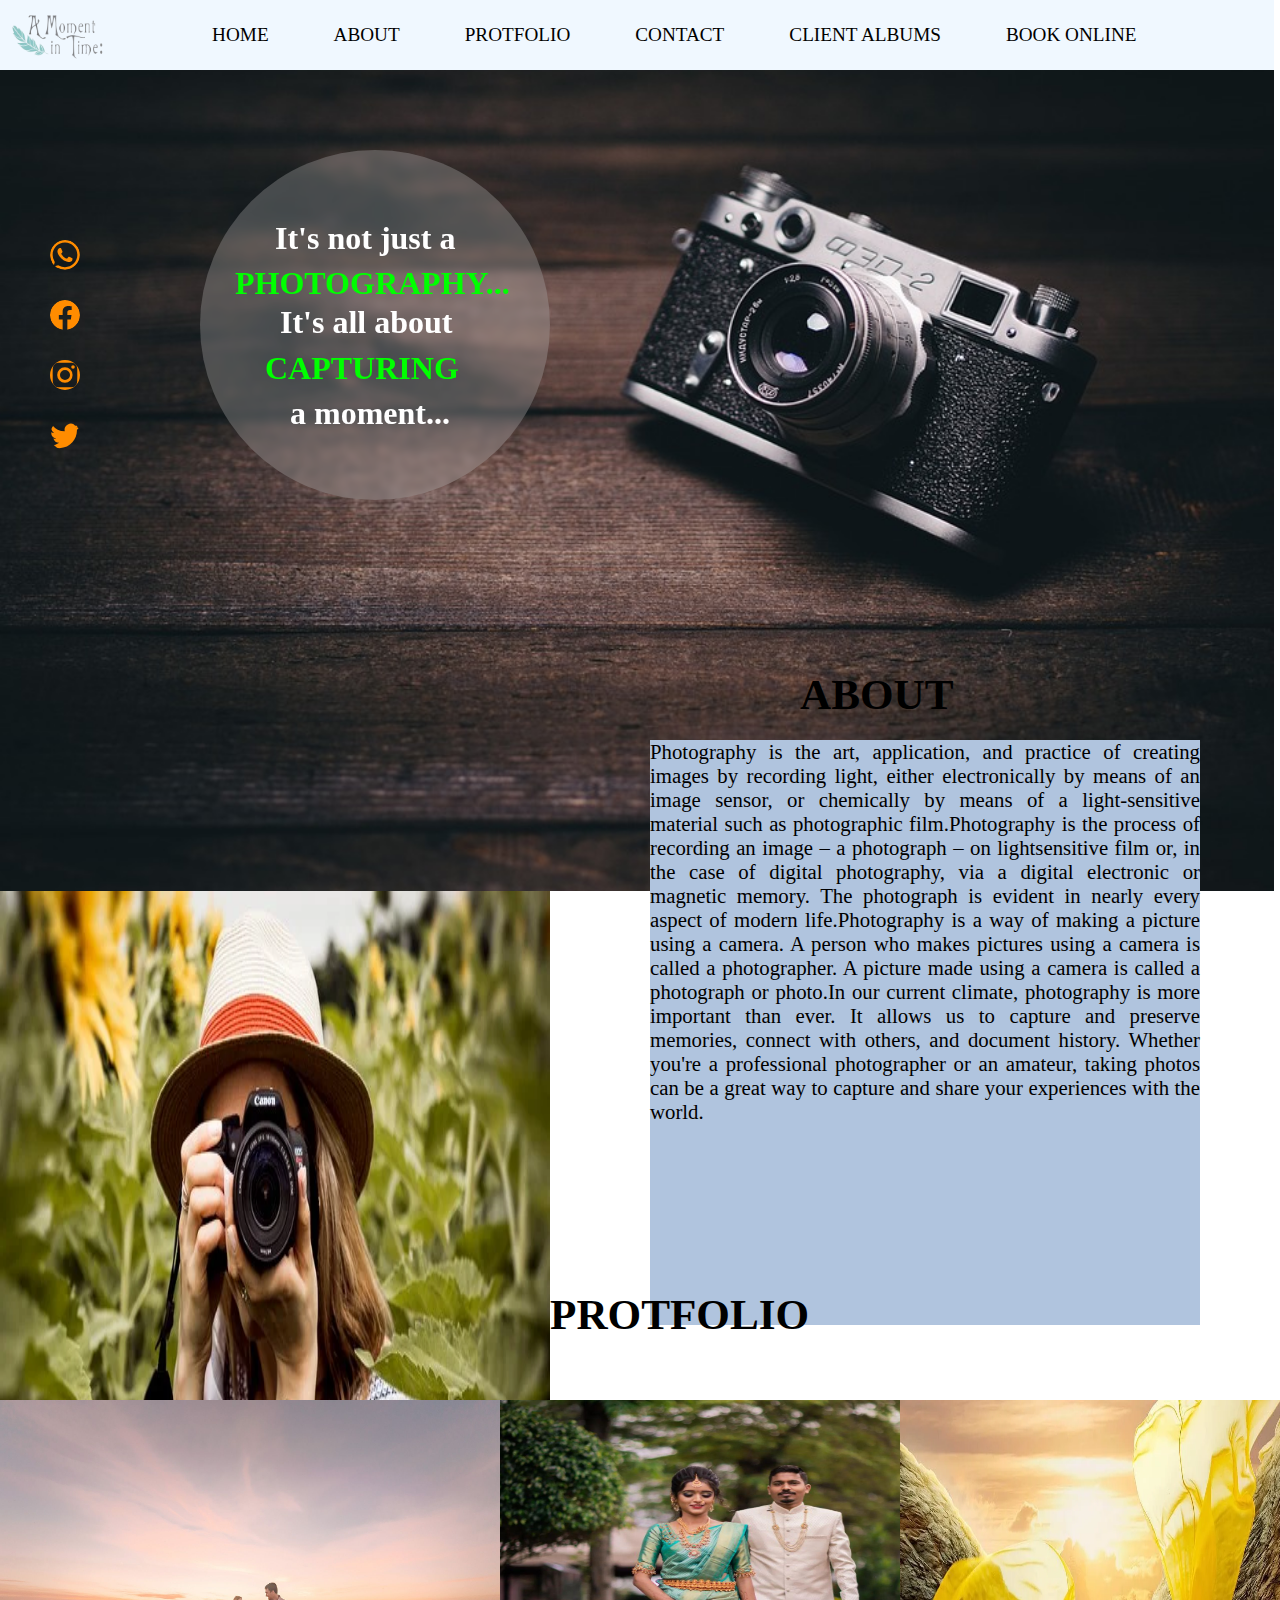
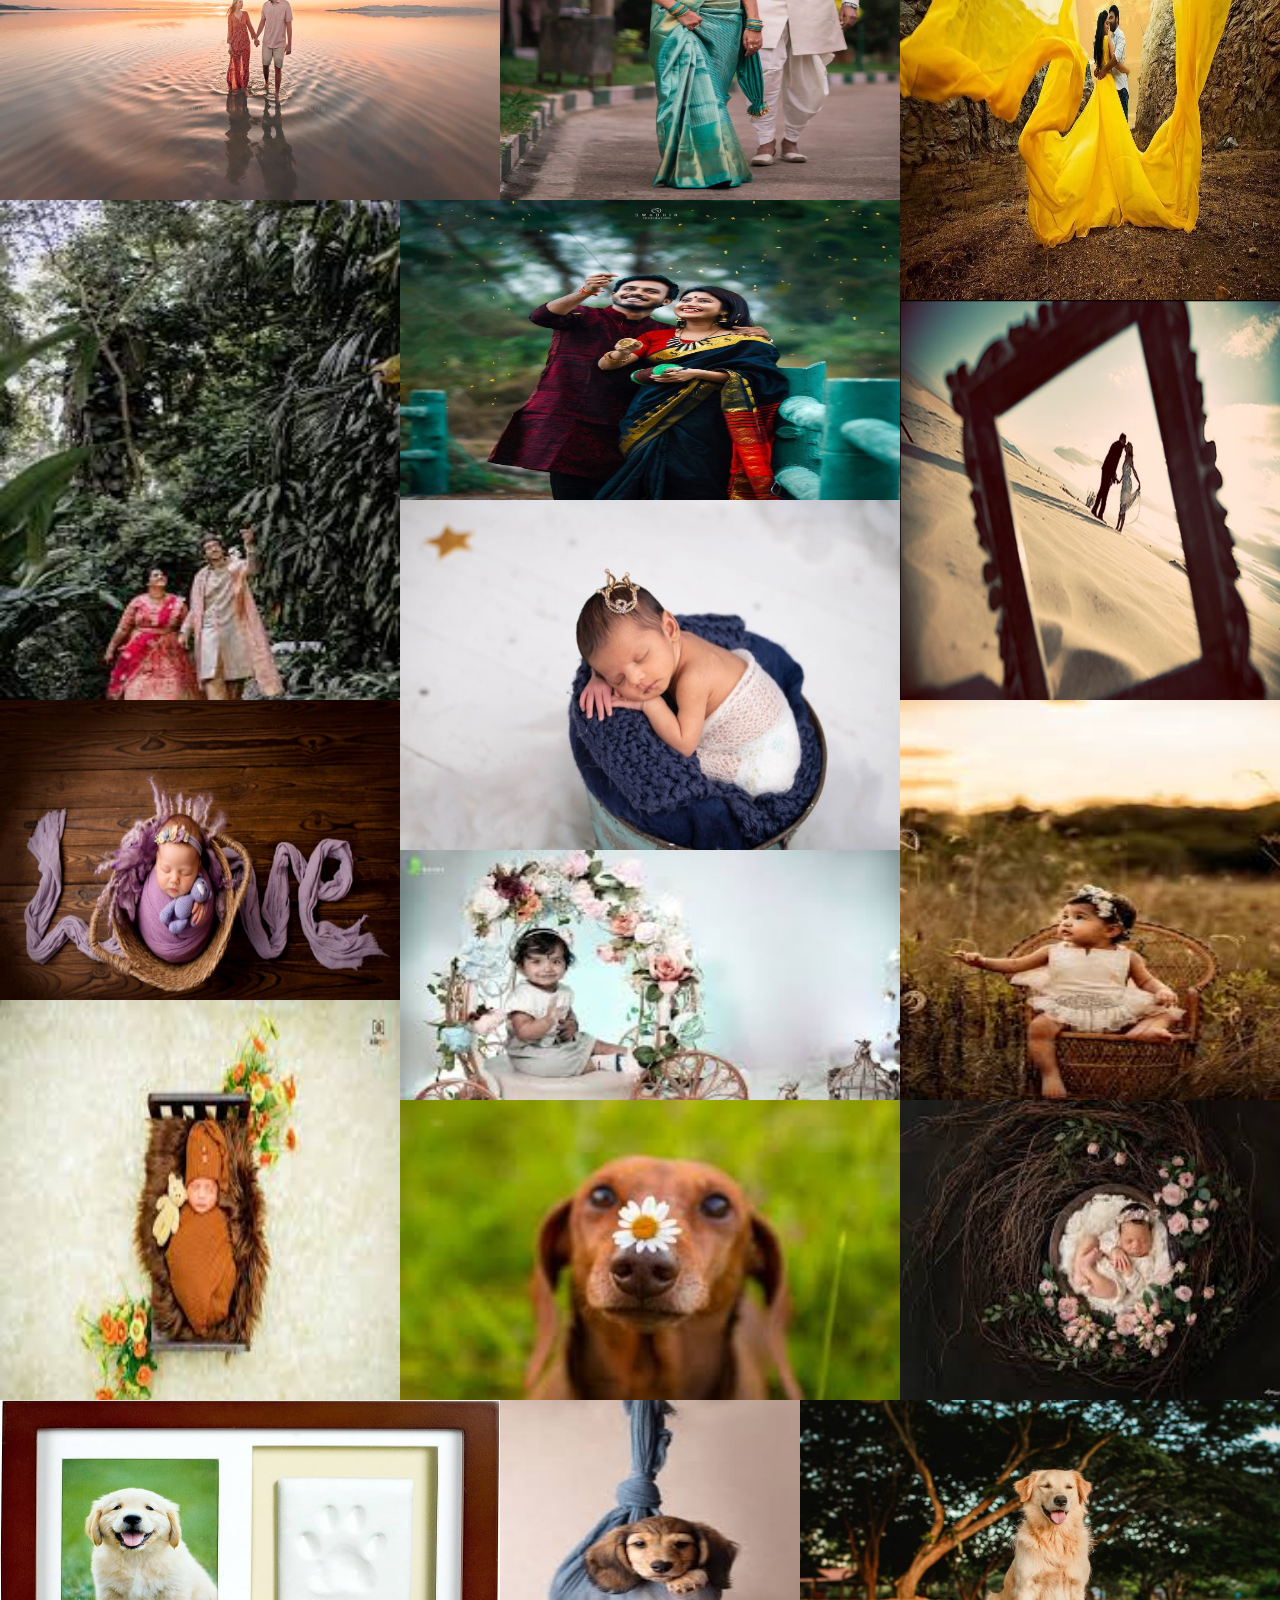
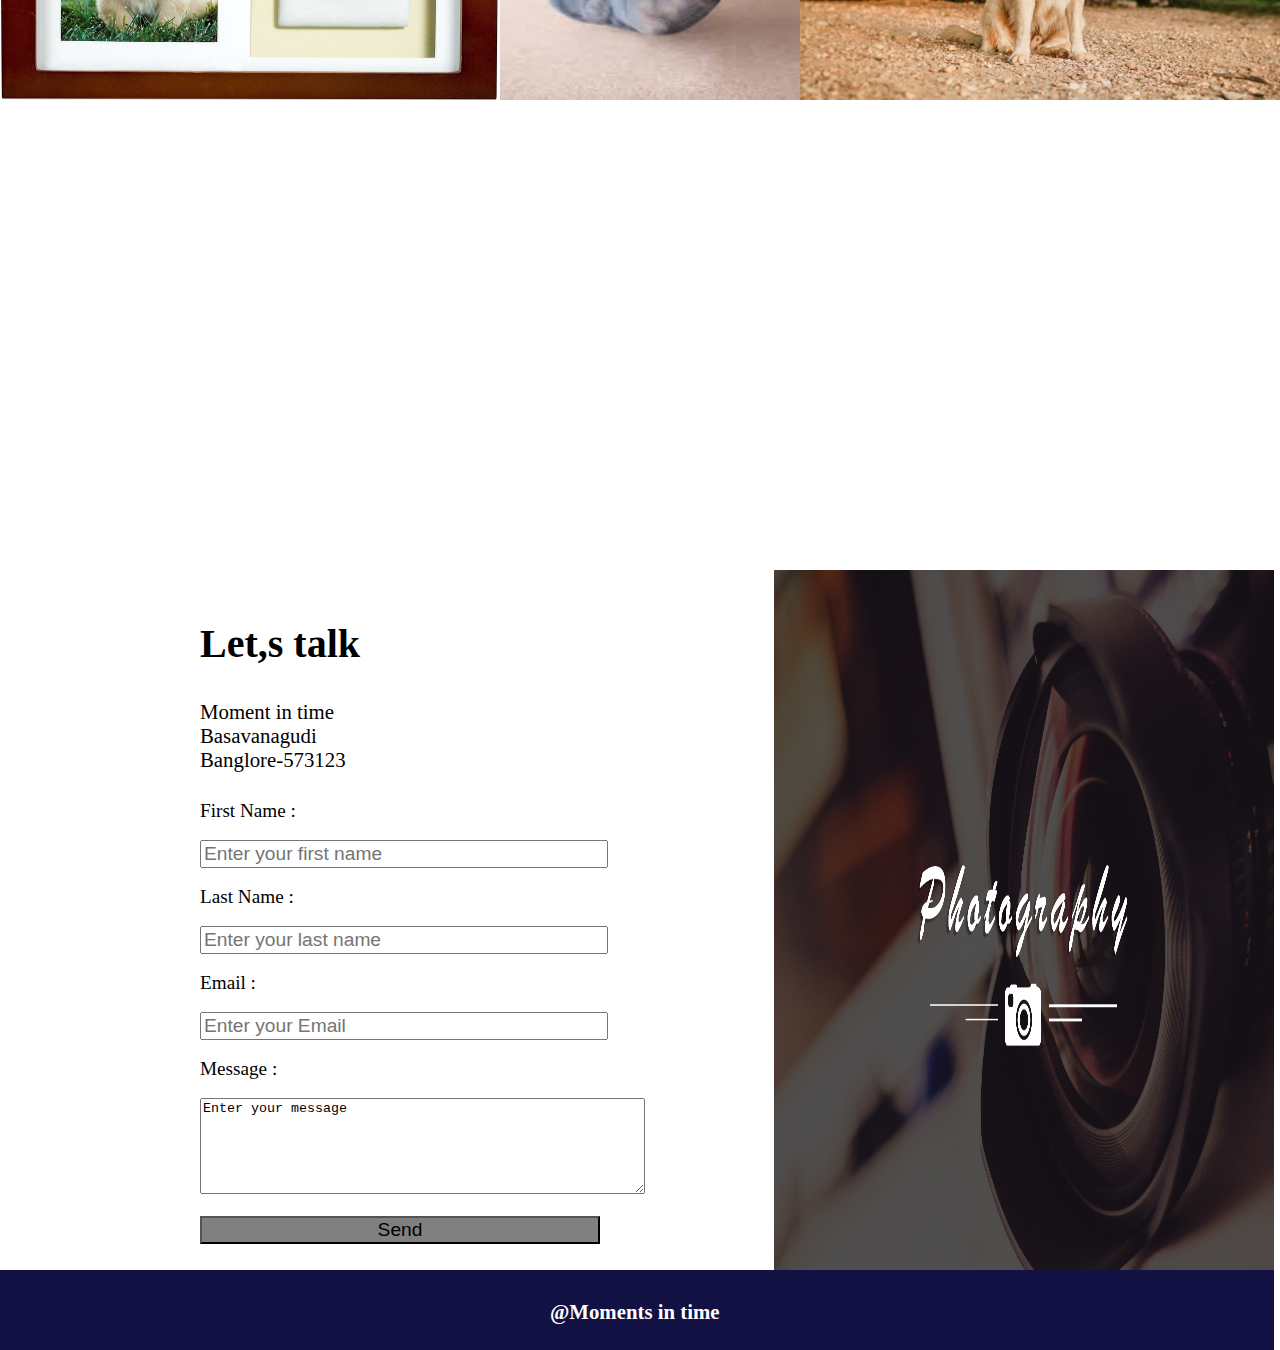
<file: index.html>
<!DOCTYPE html>
<html lang="en">
<head>
    <link rel="stylesheet" href="index.css">
    <meta charset="UTF-8">
    <meta name="viewport" content="width=device-width, initial-scale=1.0">
    <title>Photography Document</title>
</head>
<body >
    <div class="main">
        <div class="nav">
            <img src="logo-removebg-preview (1).png" alt="" class="logo">
            
            <a href="#">HOME</a>
            <a href="#about">ABOUT</a>
            <a href="#port">PROTFOLIO</a>
            <a href="#contact">CONTACT</a>
            <a href="client.html">CLIENT ALBUMS</a>
            <a href="book.html">BOOK ONLINE</a>
        </div>
        <!-- <video src="video.mp4" autoplay muted loop class="vi" style="height: 100vh; width: 1600px;"></video> -->
        <div class="icn">
        <svg xmlns="http://www.w3.org/2000/svg" width="30" height="30" fill="currentColor" class="bi2" viewBox="0 0 16 16">
            <path d="M16 8.049c0-4.446-3.582-8.05-8-8.05C3.58 0-.002 3.603-.002 8.05c0 4.017 2.926 7.347 6.75 7.951v-5.625h-2.03V8.05H6.75V6.275c0-2.017 1.195-3.131 3.022-3.131.876 0 1.791.157 1.791.157v1.98h-1.009c-.993 0-1.303.621-1.303 1.258v1.51h2.218l-.354 2.326H9.25V16c3.824-.604 6.75-3.934 6.75-7.951"/>
          </svg>
        <svg xmlns="http://www.w3.org/2000/svg" width="30" height="30" fill="currentColor" class="bi1" viewBox="0 0 16 16">
          <path d="M13.601 2.326A7.85 7.85 0 0 0 7.994 0C3.627 0 .068 3.558.064 7.926c0 1.399.366 2.76 1.057 3.965L0 16l4.204-1.102a7.9 7.9 0 0 0 3.79.965h.004c4.368 0 7.926-3.558 7.93-7.93A7.9 7.9 0 0 0 13.6 2.326zM7.994 14.521a6.6 6.6 0 0 1-3.356-.92l-.24-.144-2.494.654.666-2.433-.156-.251a6.56 6.56 0 0 1-1.007-3.505c0-3.626 2.957-6.584 6.591-6.584a6.56 6.56 0 0 1 4.66 1.931 6.56 6.56 0 0 1 1.928 4.66c-.004 3.639-2.961 6.592-6.592 6.592m3.615-4.934c-.197-.099-1.17-.578-1.353-.646-.182-.065-.315-.099-.445.099-.133.197-.513.646-.627.775-.114.133-.232.148-.43.05-.197-.1-.836-.308-1.592-.985-.59-.525-.985-1.175-1.103-1.372-.114-.198-.011-.304.088-.403.087-.088.197-.232.296-.346.1-.114.133-.198.198-.33.065-.134.034-.248-.015-.347-.05-.099-.445-1.076-.612-1.47-.16-.389-.323-.335-.445-.34-.114-.007-.247-.007-.38-.007a.73.73 0 0 0-.529.247c-.182.198-.691.677-.691 1.654s.71 1.916.81 2.049c.098.133 1.394 2.132 3.383 2.992.47.205.84.326 1.129.418.475.152.904.129 1.246.08.38-.058 1.171-.48 1.338-.943.164-.464.164-.86.114-.943-.049-.084-.182-.133-.38-.232"/>
        </svg>
        <svg xmlns="http://www.w3.org/2000/svg" width="30" height="30" fill="currentColor" class="bi3" viewBox="0 0 16 16">
          <path d="M8 0C5.829 0 5.556.01 4.703.048 3.85.088 3.269.222 2.76.42a3.9 3.9 0 0 0-1.417.923A3.9 3.9 0 0 0 .42 2.76C.222 3.268.087 3.85.048 4.7.01 5.555 0 5.827 0 8.001c0 2.172.01 2.444.048 3.297.04.852.174 1.433.372 1.942.205.526.478.972.923 1.417.444.445.89.719 1.416.923.51.198 1.09.333 1.942.372C5.555 15.99 5.827 16 8 16s2.444-.01 3.298-.048c.851-.04 1.434-.174 1.943-.372a3.9 3.9 0 0 0 1.416-.923c.445-.445.718-.891.923-1.417.197-.509.332-1.09.372-1.942C15.99 10.445 16 10.173 16 8s-.01-2.445-.048-3.299c-.04-.851-.175-1.433-.372-1.941a3.9 3.9 0 0 0-.923-1.417A3.9 3.9 0 0 0 13.24.42c-.51-.198-1.092-.333-1.943-.372C10.443.01 10.172 0 7.998 0zm-.717 1.442h.718c2.136 0 2.389.007 3.232.046.78.035 1.204.166 1.486.275.373.145.64.319.92.599s.453.546.598.92c.11.281.24.705.275 1.485.039.843.047 1.096.047 3.231s-.008 2.389-.047 3.232c-.035.78-.166 1.203-.275 1.485a2.5 2.5 0 0 1-.599.919c-.28.28-.546.453-.92.598-.28.11-.704.24-1.485.276-.843.038-1.096.047-3.232.047s-2.39-.009-3.233-.047c-.78-.036-1.203-.166-1.485-.276a2.5 2.5 0 0 1-.92-.598 2.5 2.5 0 0 1-.6-.92c-.109-.281-.24-.705-.275-1.485-.038-.843-.046-1.096-.046-3.233s.008-2.388.046-3.231c.036-.78.166-1.204.276-1.486.145-.373.319-.64.599-.92s.546-.453.92-.598c.282-.11.705-.24 1.485-.276.738-.034 1.024-.044 2.515-.045zm4.988 1.328a.96.96 0 1 0 0 1.92.96.96 0 0 0 0-1.92m-4.27 1.122a4.109 4.109 0 1 0 0 8.217 4.109 4.109 0 0 0 0-8.217m0 1.441a2.667 2.667 0 1 1 0 5.334 2.667 2.667 0 0 1 0-5.334"/>
        </svg>
        <svg xmlns="http://www.w3.org/2000/svg" width="30" height="30" fill="currentColor" class="bi6" viewBox="0 0 16 16">
            <path d="M5.026 15c6.038 0 9.341-5.003 9.341-9.334q.002-.211-.006-.422A6.7 6.7 0 0 0 16 3.542a6.7 6.7 0 0 1-1.889.518 3.3 3.3 0 0 0 1.447-1.817 6.5 6.5 0 0 1-2.087.793A3.286 3.286 0 0 0 7.875 6.03a9.32 9.32 0 0 1-6.767-3.429 3.29 3.29 0 0 0 1.018 4.382A3.3 3.3 0 0 1 .64 6.575v.045a3.29 3.29 0 0 0 2.632 3.218 3.2 3.2 0 0 1-.865.115 3 3 0 0 1-.614-.057 3.28 3.28 0 0 0 3.067 2.277A6.6 6.6 0 0 1 .78 13.58a6 6 0 0 1-.78-.045A9.34 9.34 0 0 0 5.026 15"/>
          </svg>
          </div>
          <div class="circle">
        <h1 class="h1">It's not just a <br></h1>
            <h1 class="pho">PHOTOGRAPHY... </h1>  <br><h1 class="h2">It's all about</h1> <br><h1 class="pho1">CAPTURING </h1><br><h1 class="h3">a moment...
        </h1>
        </div>
    </div>
    <div class="main2" id="about">
        <h1 class="ab">ABOUT</h1>
        <p class="info">Photography is the art, application, and practice of creating images by recording light, either electronically by means of an image sensor, or chemically by means of a light-sensitive material such as photographic film.Photography is the process of recording an image – a photograph – on lightsensitive film or, in the case of digital photography, via a digital electronic or magnetic memory. The photograph is evident in nearly every aspect of modern life.Photography is a way of making a picture using a camera. A person who makes pictures using a camera is called a photographer. A picture made using a camera is called a photograph or photo.In our current climate, photography is more important than ever. It allows us to capture and preserve memories, connect with others, and document history. Whether you're a professional photographer or an amateur, taking photos can be a great way to capture and share your experiences with the world.
        </p>
        <img src="ab.webp" alt="" class="about">
    </div>

    <div class="prot" id="port">
        <h1 class="image">PROTFOLIO</h1>
        <div class="img">
        <img src="i1.jpg" alt="" class="i1">
         <img src="i2.jpeg" alt="" class="i2">
        <img src="i3.webp" alt="" class="i3">
        <img src="i4.jpg" alt="" class="i4">
        <img src="i5.jpg" alt="" class="i5">
        <img src="i6.jpg" alt="" class="i6">
        <img src="i7.jpg" alt="" class="i7">
        <img src="i8.jpg" alt="" class="i8">
        <img src="i9.jpg" alt="" class="i9">
        <img src="i10.jpg" alt="" class="i10">
        <img src="i11.jpg" alt="" class="i11">
        <img src="i12.jpg" alt="" class="i12">
        <img src="i13.jpg" alt="" class="i13">
        <img src="i14.jpg" alt="" class="i14"> 
        <img src="i15.jpg" alt="" class="i15">
        <img src="i16.jpg" alt="" class="i16">
        </div> 
    </div>
    <div class="background">
       
    </div>
    <div class="contact" id="contact">
        <h1 class="txt">
            "Capturing the moments <br>of today that will wow  <br>your heart tomorrow"
        </h1>
        <img src="last.jpeg" alt="" class="last">

        <h1 class="talk">Let,s talk</h1>
        <p class="address">Moment in time <br>Basavanagudi <br> Banglore-573123</p>
        <form action="" class="form">
            <label for="">First Name :</label> <br><br>
            <input type="text" placeholder="Enter your first name"> <br><br>
            <label for="">Last Name :</label> <br><br>
            <input type="text" placeholder="Enter your last name"><br><br>
            <label for="">Email :</label> <br><br>
            <input type="text" placeholder="Enter your Email"><br><br>
            <label for="">Message :</label> <br><br>
           <textarea name="Enter your message" id="" cols="53" rows="6">Enter your message</textarea><br><br>
           <input type="submit" value="Send" class="send">
        </form>
    </div>
    <div class="latnav">
        <h1 class="ll">@Moments in time</h1>
    </div>
</body>
</html>
</file>
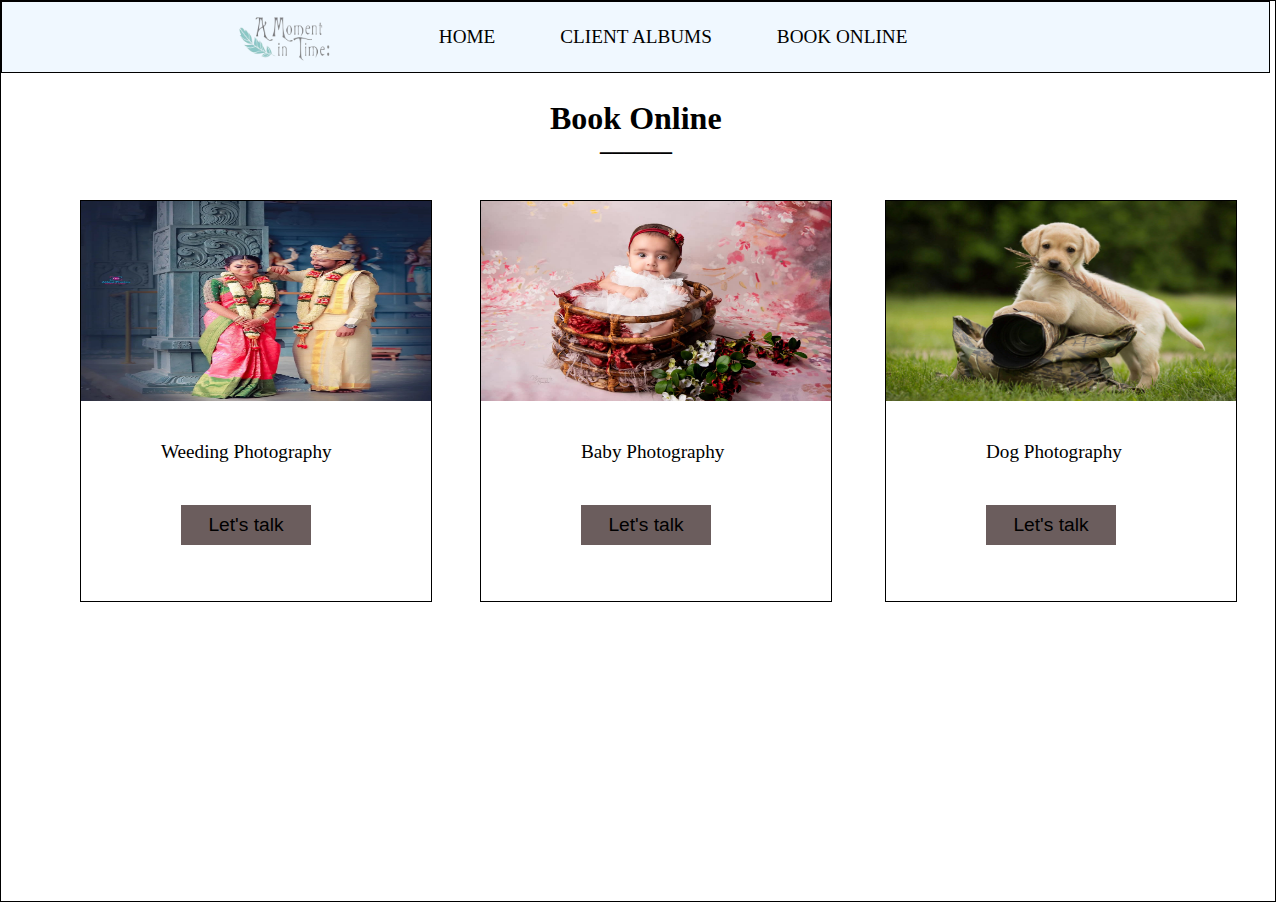
<file: book.html>
<!DOCTYPE html>
<html lang="en">
<head>
    <link rel="stylesheet" href="book.css">
    <meta charset="UTF-8">
    <meta name="viewport" content="width=device-width, initial-scale=1.0">
    <title>Document</title>
</head>
<body>
    <div class="main">
        <!-- <video src="v2.mp4" autoplay muted loop class="vi"></video> -->
        <div class="nav">
            <img src="logo-removebg-preview (1).png" alt="" class="logo">
            
            <a href="index.html">HOME</a>
            <!-- <a href="index.html">ABOUT</a> -->
            <!-- <a href="index.html">PROTFOLIO</a> -->
            <!-- <a href="index.html">CONTACT</a> -->
            <a href="client.html">CLIENT ALBUMS</a>
            <a href="#">BOOK ONLINE</a>
        </div>
        </div>
    <h1 class="h1">Book Online</h1>
    <h2 class="h2">______</h2>
    <div class="card">
    <div class="card1">
        <img src="bookw.jpg" alt="">
        <p class="wed">Weeding Photography</p>
        <button class="b1">Let's talk</button>
    </div>
    
    <div class="card2">
        <img src="bookb.jpg" alt="">
        <p class="wed1">Baby Photography</p>
        <button class="b2">Let's talk</button>

    </div>

    <div class="card3">
        <img src="bookd.jpg" alt="">
        <p class="wed2">Dog Photography</p>
        <button class="b3">Let's talk</button>

    </div>
    

        
    </div>
</body>
</html>
</file>
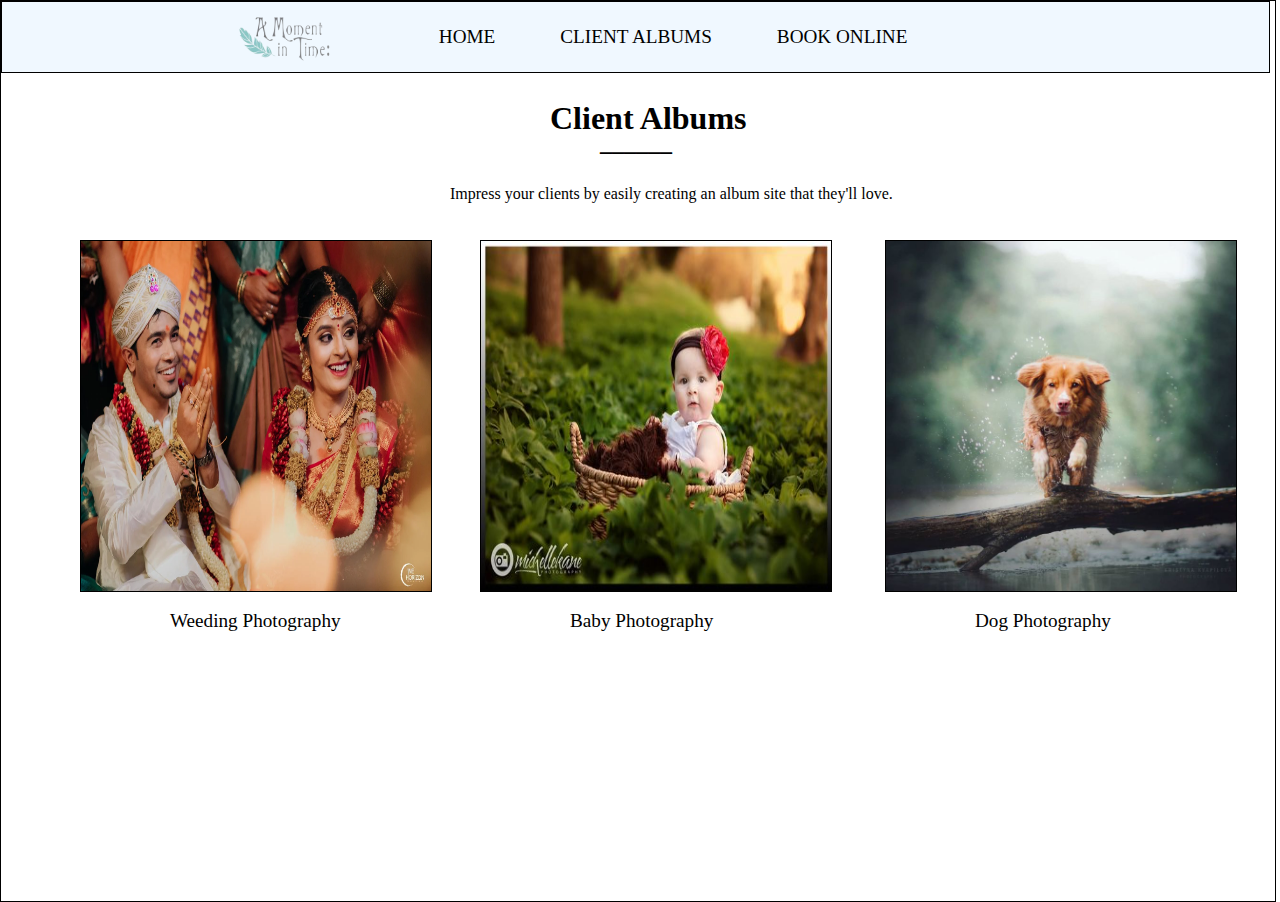
<file: client.html>
<!DOCTYPE html>
<html lang="en">
<head>
    <link rel="stylesheet" href="client.css">
    <meta charset="UTF-8">
    <meta name="viewport" content="width=device-width, initial-scale=1.0">
    <title>Document</title>
</head>
<body>
    <div class="main">
        <!-- <video src="v2.mp4" autoplay muted loop class="vi"></video> -->
        <div class="nav">
            <img src="logo-removebg-preview (1).png" alt="" class="logo">
            
            <!-- <a href="index.html">HOME</a> -->
            <!-- <a href="index.html">ABOUT</a> -->
            <!-- <a href="index.html">PROTFOLIO</a> -->
            <!-- <a href="#contact">CONTACT</a> -->
            <a href="index.html">HOME</a>
            <a href="#">CLIENT ALBUMS</a>
            <a href="book.html">BOOK ONLINE</a>
        </div>
        </div>
    <h1 class="h1">Client Albums</h1>
    <h2 class="h2">______</h2>
    <p class="p">Impress your clients by easily creating an album site that they'll love.</p>
    <div class="card">
    <div class="card1">
        <img src="weeding.webp" alt="">
    </div>
    <p class="wed">Weeding Photography</p>
    <div class="card2">
        <img src="baby.jpg" alt="">
    </div>
    <p class="wed1">Baby Photography</p>

    <div class="card3">
        <img src="dog.jpg" alt="">
    </div>
    <p class="wed2">Dog Photography</p>

        
    </div>
</body>
</html>
</file>
<file: index.css>
*{
    margin: 0;
}
body{
    /* background-image: url(came.jpg);
    background-size: cover;
    background-repeat: no-repeat; */
    max-height: 90px;
}
.main{
    height: 99vh;
    width: 99.5%;
    /* border: 1px solid; */
    background-image: url(b4.jpg);
    background-size: cover;
    background-repeat: no-repeat;
    /* position: fixed; */
}
.nav{
    background-color: aliceblue;
    height: 70px;
    width: 99.5%;
    /* border: 1px solid; */
    display: flex;
    align-items: center;
    justify-content: center;
    gap: 65px;
    position: fixed;
    z-index: 999999999;
}
.nav a{
    text-decoration: none;
    color: black;
    font-size: 1.2rem;

}
.nav a:hover{
    outline: 2px solid black;
    outline-offset: 5px;
}
.v1{
    height: 90vh;
}
.logo{
    height: 180px;
    width: 180px;
    margin-left: -170px;
}
.circle{
    height: 350px;
    width: 350px;
    border-radius: 50%;
    /* border: 1px solid white; */
    position: absolute;
    top: 150px;
    left: 200px;
    animation: circle 3s ease;
    background: rgb(188,188,188,0.3);
    backdrop-filter: blur(3.5px);
    /* -webkit-backdrop-filter: blur(3px); */
    z-index: 99999999;
}
@keyframes circle {
    from{
        top: -500px;
        /* z-index: -1; */
    }
    to{
        top: 150px;
        /* z-index: -1; */
    }
    
}
.h1{
    color: white;
    position: absolute;
    top: 70px;
    left: 75px;
    /* color:rgb(243, 241, 248); */
}
.pho{
    color:lime;
    position: absolute;
    top: 115px;
    left: 35px;
}
.h2{
    color: white;
    position: absolute;
    top: 154px;
    left: 80px;
    /* color:rgb(243, 241, 248); */
}
.pho1{
    color: lime;
    position: absolute;
    top: 200px;
    left: 65px;
}
.h3{
    color: white;
    position: absolute;
    top: 245px;
    left: 90px;
    /* color:rgb(243, 241, 248); */
}

.bi1{
    border-radius: 50%;
    position: absolute;
    left: 50px;
    top: 240px;
    color:darkorange;
    position: fixed;
    z-index: 999999;
}
.bi2{
    border-radius: 50%;
    position: absolute;
    left: 50px;
    top: 300px;
    color:darkorange;
    position: fixed;
    z-index: 999999;

}
.bi3{
    border-radius: 50%;
    position: absolute;
    left: 50px;
    top: 360px;
    color: darkorange;
    position: fixed;
    z-index: 999999;

}
.bi6{
    border-radius: 50%;
    position: absolute;
    left: 50px;
    top: 420px;
    color: darkorange;
    position: fixed;
    z-index: 999999;

}
.main2{
    height: 90vh;
    width: 99.5%;
    /* border: 1px solid; */
    background-color: white;
    z-index:-1;
    /* position: absolute; */
}
.about{
    height: 90vh;
    width: 550px;
    z-index:-1;
}
.ab{
    position: absolute;
    left: 800px;
    font-size: 2.7rem;
    /* z-index: -1; */
    top: 670px;
}
.info{
    height: 65vh;
    width: 550px;
    text-align: justify;
    position: absolute;
    left: 650px;
    top: 740px;
    font-size: 1.3rem;
    z-index: 1;
    /* border: 1px solid; */
    background-color:lightsteelblue;
}
.prot{
    height: 315vh;
    width: 99.5%;
    /* border: 1px solid; */
    background-color: white;
}
.image{
    position: absolute;
    left: 550px;
    top: 1290px;
    font-size: 2.7rem;
    z-index: 1;
}
.img{
    position: absolute;
    top: 100px;
}
.i1{
    height: 400px;
    width: 500px;
    position: absolute;
    top: 1300px;
}
.i1:hover,.i2:hover,.i3:hover,.i4:hover,.i5:hover,.i6:hover,.i7:hover,.i8:hover,.i9:hover,.i10:hover,.i11:hover,.i12:hover,.i13:hover,.i14:hover,.i15:hover,.i16:hover{
    transform: scale(1.1);
    transition: all 0.3s ease;
    box-shadow: 3px 3px 5px black;
    border-radius: 30px;
    z-index: 1;
}
.i2{
    height: 400px;
    width: 450px;
    position: absolute;
    top: 1300px;
    left: 500px;
    

}
.i3{
    height: 500px;
    width: 400px;
    position: absolute;
    top: 1300px;
    left: 900px;
    /* z-index: -1; */

}
.i4{
    height: 550px;
    width: 400px;
    position: absolute;
    top: 1700px;
    

}
.i5{
    height: 350px;
    width: 500px;
    position: absolute;
    top: 1700px;
    left: 400px;
    

}
.i6{
    height: 450px;
    width: 400px;
    position: absolute;
    top: 1800px;
    left: 900px;
   

}
.i7{
    height: 350px;
    width: 500px;
    position: absolute;
    top: 2000px;
    left: 400px;
    

}
.i8{
    height: 350px;
    width: 400px;
    position: absolute;
    top: 2200px;
    left: 00px;
    

}
.i9{
    height: 400px;
    width: 400px;
    position: absolute;
    top: 2200px;
    left: 900px;

}
.i10{
    height: 450px;
    width: 400px;
    position: absolute;
    top: 2500px;
    left: 00px;
   

}
.i11{
    height: 300px;
    width: 500px;
    position: absolute;
    top: 2350px;
    left: 400px;
    

}
.i12{
    height: 300px;
    width: 400px;
    position: absolute;
    top: 2600px;
    left: 900px;
}
.i13{
    height: 300px;
    width: 500px;
    position: absolute;
    top: 2600px;
    left: 400px;
    

}
.i14{
    height: 300px;
    width: 500px;
    position: absolute;
    top: 2900px;
    left: 0px;
    

}
.i15{
    height: 300px;
    width: 300px;
    position: absolute;
    top: 2900px;
    left: 500px;
    

}
.i16{
    height: 300px;
    width: 500px;
    position: absolute;
    top: 2900px;
    left: 800px;
}
.background{
    height: 90vh;
    width: 99.5%;
    /* border: 1px solid; */
    background-image: url(cam.jpg);
    background-size: cover;
    background-repeat: no-repeat;
    position: fixed;
    top: 60px;
    z-index: -1;
}
.txt{
    animation: text 8s  linear ;
    position: absolute;
    top: -290px;
    left: 200px;
    color: white;
    font-size: 3rem;
}
@keyframes text {
    from{
        top: 100px;
        z-index: -1;
    }
    to{
        top: -290px;
        z-index: -1;
    }
    
}
.contact{
    height: 700px;
    width: 99.5%;
    /* border: 1px solid; */
    position: absolute;
    top: 3770px;
    background-color: white;
}
.last{
    height: 700px;
    width: 500px;
    position: absolute;
    right: 0;
}
.talk{
    font-size: 2.5rem;
    position: absolute;
    left: 200px;
    top: 50px;
}
.address{
    font-size: 1.3rem;

    position: absolute;
    left: 200px;
    top: 130px;
}
.form{
    position: absolute;
    left: 200px;
    top: 230px;
}
label{
    font-size: 1.2rem;
}
input{
    font-size: 1.2rem;
    width: 400px;
}
input:hover{
    border: 2px solid yellowgreen;
}
.send{
    background-color:gray;
    /* border: solid 1px; */
}
.send:hover{
    border: 2px solid black;
}
textarea:hover{
    border: 2px solid yellowgreen;
}
.latnav{
    height: 80px;
    width: 99.5%;
    background-color: rgb(17, 17, 68);
    /* border: 1px solid; */
    position: absolute;
    top: 4470px;
}
.ll{
    color: white;
    font-size: 1.3rem;
    position: absolute;
    top: 30px;
    left: 550px;
}
</file>
<file: book.css>
*{
    margin: 0;
}
body{
    /* background-image: url(came.jpg);
    background-size: cover;
    background-repeat: no-repeat; */
    max-height: 90px;
}
.main{
    height: 100vh;
    width: 99.5%;
    border: 1px solid;
    /* background-image: url(ground.jpeg); */
    background-size: cover;
    background-repeat: no-repeat;
    /* position: fixed; */
}
.nav{
    background-color: aliceblue;
    height: 70px;
    width: 99.5%;
    border: 1px solid;
    display: flex;
    align-items: center;
    justify-content: center;
    gap: 65px;
    /* position: fixed; */
    /* z-index: 999999; */
}
.nav a{
    text-decoration: none;
    color: black;
    font-size: 1.2rem;

}
.nav a:hover{
    outline: 2px solid black;
    outline-offset: 5px;
}
.logo{
    height: 180px;
    width: 180px;
    margin-left: -170px;
}

/* .card{
    height: 60vh;
    width: 99.5%;
    border: 1px solid black;
} */
.h1{
    position: absolute;
    top: 100px;
    left: 550px;
}
.h2{
    position: absolute;
    top: 130px;
    left: 600px;
}
.p{
    position: absolute;
    top: 185px;
    left: 450px;
}
.card{
    position: absolute;
    top: 20px;
}
.card1{
    height: 400px;
    width: 350px;
    border: 1px solid black;
    position: absolute;
    top: 180px;
    left: 80px;
    overflow: hidden;
    margin: 0 auto;
}
.card1 img {
    width: 100%;
    height: 200px;
    transition: 0.5s all ease-in-out;
}

.card1:hover img {
    transform: scale(1.5);
}
.wed{
    position: absolute;
    top: 240px;
    left: 80px;
    font-size: 1.2rem;
    width: 200px;
}
.b1{
    position: relative;
    top: 100px;
    left: 100px;
    height: 40px;
    width: 130px;
    font-size: 1.2rem;
    border: none;
    background-color: rgb(107, 93, 93);
}
.card2{
    height: 400px;
    width: 350px;
    border: 1px solid black;
    position: absolute;
    top: 180px;
    left: 480px;
    overflow: hidden;
    margin: 0 auto;
}
.card2 img {
    width: 100%;
    height: 200px;
    transition: 0.5s all ease-in-out;
}

.card2:hover img {
    transform: scale(1.5);
}
.wed1{
    position: absolute;
    top: 240px;
    left: 100px;
    font-size: 1.2rem;
    width: 200px;
}
.b2{
    position: relative;
    top: 100px;
    left: 100px;
    height: 40px;
    width: 130px;
    font-size: 1.2rem;
    border: none;
    background-color: rgb(107, 93, 93);
}
.card3{
    height: 400px;
    width: 350px;
    border: 1px solid black;
    position: absolute;
    top: 180px;
    left: 885px;
    overflow: hidden;
    margin: 0 auto;
}
.card3 img {
    width: 100%;
    height: 200px;
    transition: 0.5s all ease-in-out;
}

.card3:hover img {
    transform: scale(1.5);
}
.wed2{
    position: absolute;
    top: 240px;
    left: 100px;
    font-size: 1.2rem;
    width: 200px;
}
.b3{
    position: relative;
    top: 100px;
    left: 100px;
    height: 40px;
    width: 130px;
    font-size: 1.2rem;
    border: none;
    background-color: rgb(107, 93, 93);
}
</file>
<file: client.css>
*{
    margin: 0;
}
body{
    /* background-image: url(came.jpg);
    background-size: cover;
    background-repeat: no-repeat; */
    max-height: 90px;
}
.main{
    height: 100vh;
    width: 99.5%;
    border: 1px solid;
    /* background-image: url(ground.jpeg); */
    background-size: cover;
    background-repeat: no-repeat;
    /* position: fixed; */
}
.nav{
    background-color: aliceblue;
    height: 70px;
    width: 99.5%;
    border: 1px solid;
    display: flex;
    align-items: center;
    justify-content: center;
    gap: 65px;
    /* position: fixed; */
    /* z-index: 999999; */
}
.nav a{
    text-decoration: none;
    color: black;
    font-size: 1.2rem;

}
.nav a:hover{
    outline: 2px solid black;
    outline-offset: 5px;
}
.logo{
    height: 180px;
    width: 180px;
    margin-left: -170px;
}

/* .card{
    height: 60vh;
    width: 99.5%;
    border: 1px solid black;
} */
.h1{
    position: absolute;
    top: 100px;
    left: 550px;
}
.h2{
    position: absolute;
    top: 130px;
    left: 600px;
}
.p{
    position: absolute;
    top: 185px;
    left: 450px;
}
.card{
    position: absolute;
    top: 60px;
}
.card1{
    height: 350px;
    width: 350px;
    border: 1px solid black;
    position: absolute;
    top: 180px;
    left: 80px;
    overflow: hidden;
    margin: 0 auto;
}
.card1 img {
    width: 100%;
    height: 350px;
    transition: 0.5s all ease-in-out;
}

.card1:hover img {
    transform: scale(1.5);
}
.wed{
    position: absolute;
    top: 550px;
    left: 170px;
    font-size: 1.2rem;
    width: 200px;
}
.card2{
    height: 350px;
    width: 350px;
    border: 1px solid black;
    position: absolute;
    top: 180px;
    left: 480px;
    overflow: hidden;
    margin: 0 auto;
}
.card2 img {
    width: 100%;
    height: 350px;
    transition: 0.5s all ease-in-out;
}

.card2:hover img {
    transform: scale(1.5);
}
.wed1{
    position: absolute;
    top: 550px;
    left: 570px;
    font-size: 1.2rem;
    width: 200px;
}
.card3{
    height: 350px;
    width: 350px;
    border: 1px solid black;
    position: absolute;
    top: 180px;
    left: 885px;
    overflow: hidden;
    margin: 0 auto;
}
.card3 img {
    width: 100%;
    height: 350px;
    transition: 0.5s all ease-in-out;
}

.card3:hover img {
    transform: scale(1.5);
}
.wed2{
    position: absolute;
    top: 550px;
    left: 975px;
    font-size: 1.2rem;
    width: 200px;
}
</file>
